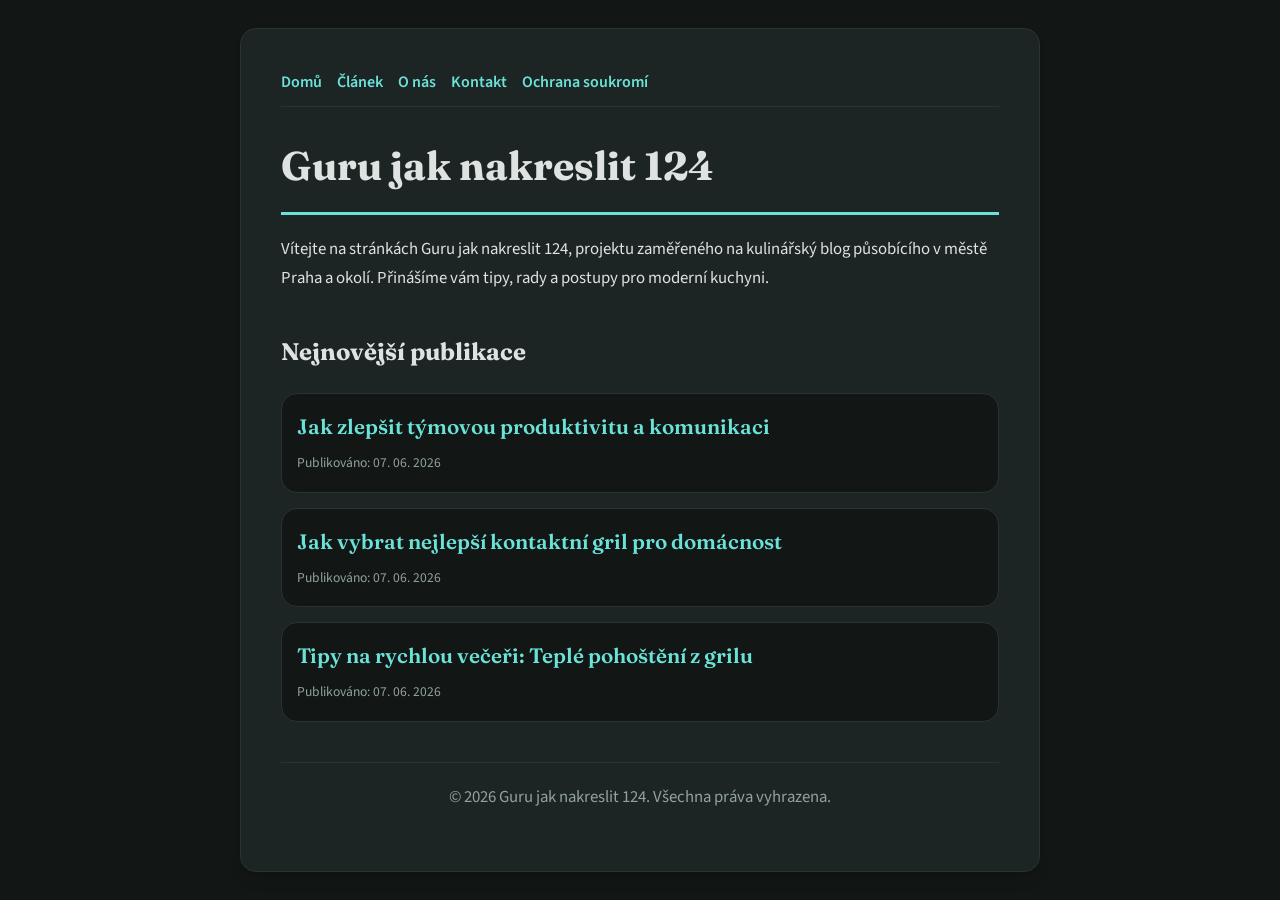
<file: index.html>
<!DOCTYPE html>
<html lang="cs">
<head>
    <meta charset="UTF-8">
    <meta name="viewport" content="width=device-width, initial-scale=1.0">
    <title>Guru jak nakreslit 124 | Kulinářský blog - Praha</title>
    <meta name="description" content="Vítejte na stránkách Guru jak nakreslit 124, projektu zaměřeného na kulinářský blog působícího v městě Praha a okolí. Přinášíme vám tipy, rady a postupy pro moderní kuchyni.">
    <meta name="geo.region" content="CZ" />
    <meta name="geo.placename" content="Praha" />
    <meta name="geo.position" content="50.0755;14.4378" />
    <meta name="ICBM" content="50.0755, 14.4378" />
    <link rel="stylesheet" href="style.css">
    <script type="application/ld+json">
{
  "@context": "https://schema.org",
  "@type": "LocalBusiness",
  "name": "Guru jak nakreslit 124",
  "url": "https://guru-jak-nakreslit-124.github.io",
  "telephone": "+420 222 555 123",
  "address": {
    "@type": "PostalAddress",
    "addressLocality": "Praha",
    "addressRegion": "Praha",
    "postalCode": "110 00",
    "addressCountry": "CZ"
  },
  "geo": {
    "@type": "GeoCoordinates",
    "latitude": 50.0755,
    "longitude": 14.4378
  }
}
</script>
</head>
<body>
    
        <div class="container" style="max-width: 800px;">
            <nav style="display: flex; gap: 15px; margin-bottom: 25px; border-bottom: 1px solid var(--border-color); padding-bottom: 10px; overflow-x: auto; flex-wrap: wrap;">
            <a href="index.html">Domů</a>
            <a href="jak-zlepsit-tymovou-produktivitu-a-komunikaci.html">Článek</a>
            <a href="about.html">O nás</a>
            <a href="contact.html">Kontakt</a>
            <a href="privacy.html">Ochrana soukromí</a>
        </nav>
            <h1>Guru jak nakreslit 124</h1>
            <p>Vítejte na stránkách Guru jak nakreslit 124, projektu zaměřeného na kulinářský blog působícího v městě Praha a okolí. Přinášíme vám tipy, rady a postupy pro moderní kuchyni.</p>
            <h2 style="margin-top: 40px;">Nejnovější publikace</h2>
            <ul style="list-style-type: none; padding-left: 0;">
                <li style="background: var(--bg-color); padding: 15px; border-radius: var(--border-radius); border: 1px solid var(--border-color); margin-bottom: 15px;">
                <h3 style="margin-bottom: 5px; font-size: 1.3rem;"><a href="jak-zlepsit-tymovou-produktivitu-a-komunikaci.html">Jak zlepšit týmovou produktivitu a komunikaci</a></h3>
                <span style="font-size:0.85rem; color: var(--muted-text)">Publikováno: 07. 06. 2026</span>
            </li>
<li style="background: var(--bg-color); padding: 15px; border-radius: var(--border-radius); border: 1px solid var(--border-color); margin-bottom: 15px;">
                <h3 style="margin-bottom: 5px; font-size: 1.3rem;"><a href="jak-vybrat-nejlepsi-kontaktni-gril-pro-domacnost.html">Jak vybrat nejlepší kontaktní gril pro domácnost</a></h3>
                <span style="font-size:0.85rem; color: var(--muted-text)">Publikováno: 07. 06. 2026</span>
            </li>
<li style="background: var(--bg-color); padding: 15px; border-radius: var(--border-radius); border: 1px solid var(--border-color); margin-bottom: 15px;">
                <h3 style="margin-bottom: 5px; font-size: 1.3rem;"><a href="tipy-na-rychlou-veceri-teple-pohosteni-z-grilu.html">Tipy na rychlou večeři: Teplé pohoštění z grilu</a></h3>
                <span style="font-size:0.85rem; color: var(--muted-text)">Publikováno: 07. 06. 2026</span>
            </li>

            </ul>
            <footer>
                <p>&copy; 2026 Guru jak nakreslit 124. Všechna práva vyhrazena.</p>
            </footer>
        </div>
        
</body>
</html>
</file>
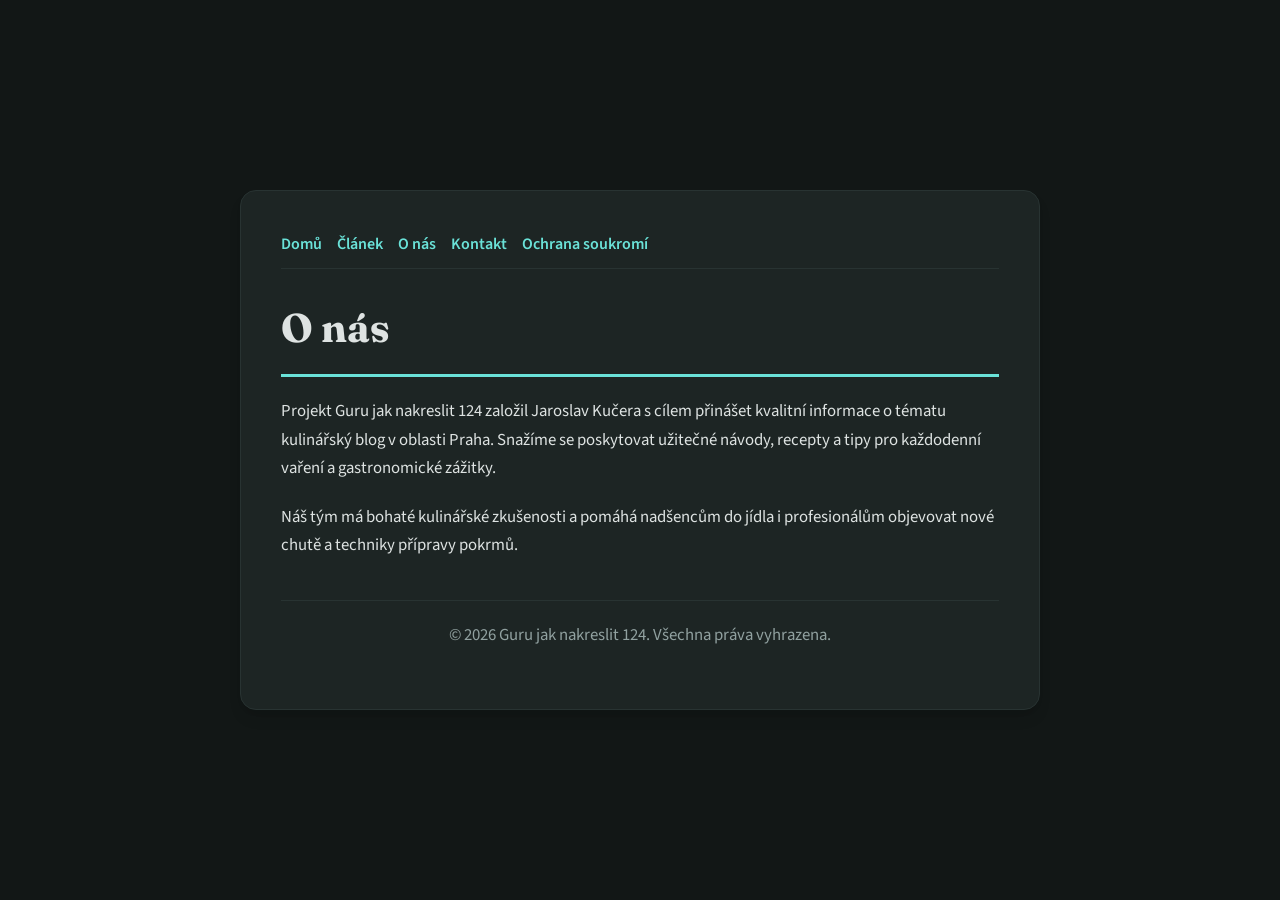
<file: about.html>
<!DOCTYPE html>
<html lang="cs">
<head>
    <meta charset="UTF-8">
    <meta name="viewport" content="width=device-width, initial-scale=1.0">
    <title>O nás | Guru jak nakreslit 124</title>
    <meta name="description" content="Projekt Guru jak nakreslit 124 založil Jaroslav Kučera s cílem přinášet kvalitní informace o tématu kulinářský blog v oblasti Praha. Snažíme se poskytovat užitečné návody, recepty a tipy pro každodenní vaření a gastronomické zážitky.">
    <meta name="geo.region" content="CZ" />
    <meta name="geo.placename" content="Praha" />
    <meta name="geo.position" content="50.0755;14.4378" />
    <meta name="ICBM" content="50.0755, 14.4378" />
    <link rel="stylesheet" href="style.css">
</head>
<body>
    
        <div class="container" style="max-width: 800px;">
            <nav style="display: flex; gap: 15px; margin-bottom: 25px; border-bottom: 1px solid var(--border-color); padding-bottom: 10px; overflow-x: auto; flex-wrap: wrap;">
            <a href="index.html">Domů</a>
            <a href="jak-zlepsit-tymovou-produktivitu-a-komunikaci.html">Článek</a>
            <a href="about.html">O nás</a>
            <a href="contact.html">Kontakt</a>
            <a href="privacy.html">Ochrana soukromí</a>
        </nav>
            <h1>O nás</h1>
            <p>Projekt Guru jak nakreslit 124 založil Jaroslav Kučera s cílem přinášet kvalitní informace o tématu kulinářský blog v oblasti Praha. Snažíme se poskytovat užitečné návody, recepty a tipy pro každodenní vaření a gastronomické zážitky.</p>
            <p>Náš tým má bohaté kulinářské zkušenosti a pomáhá nadšencům do jídla i profesionálům objevovat nové chutě a techniky přípravy pokrmů.</p>
            <footer>
                <p>&copy; 2026 Guru jak nakreslit 124. Všechna práva vyhrazena.</p>
            </footer>
        </div>
        
</body>
</html>
</file>
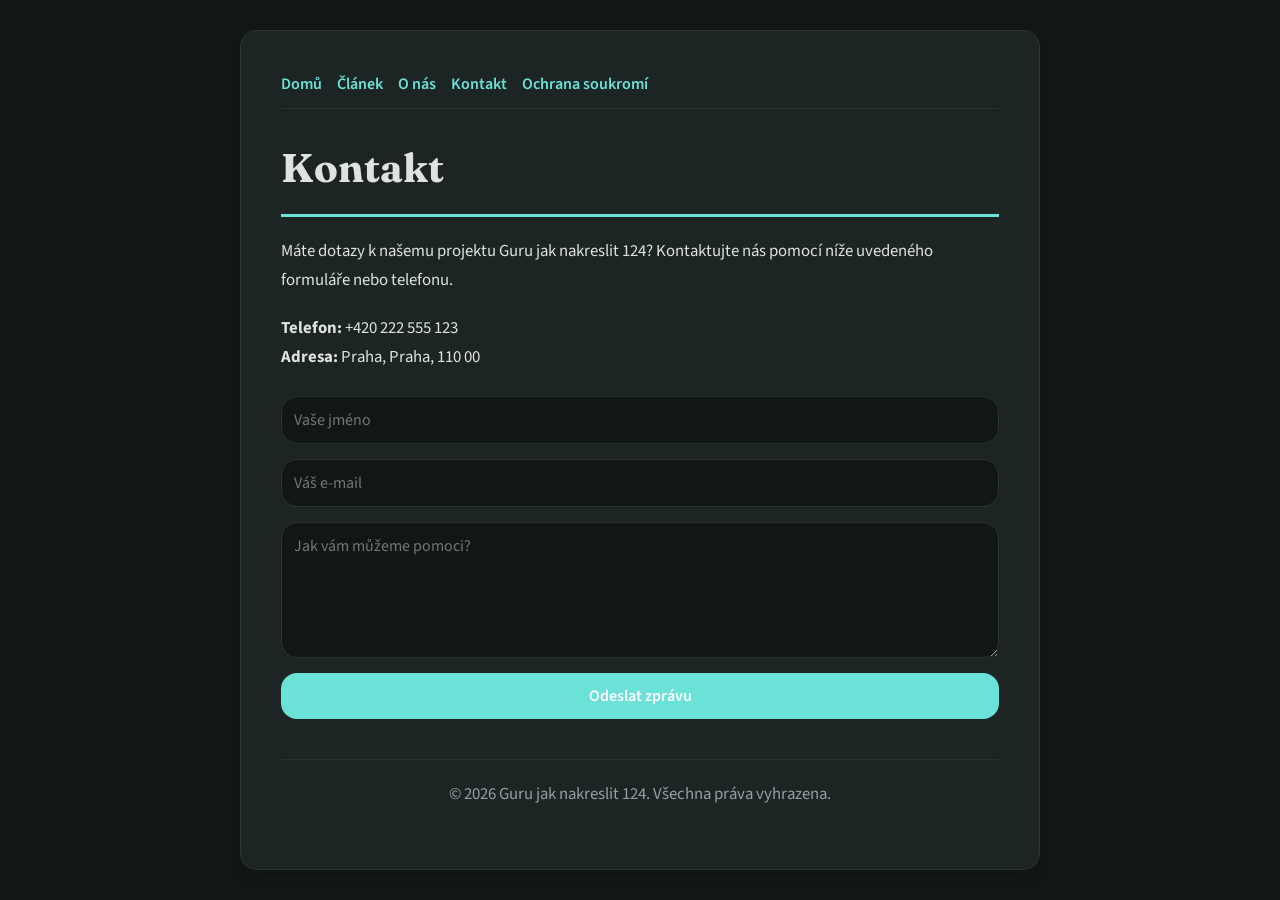
<file: contact.html>
<!DOCTYPE html>
<html lang="cs">
<head>
    <meta charset="UTF-8">
    <meta name="viewport" content="width=device-width, initial-scale=1.0">
    <title>Kontakt | Guru jak nakreslit 124</title>
    <meta name="description" content="Máte dotazy k našemu projektu Guru jak nakreslit 124? Kontaktujte nás pomocí níže uvedeného formuláře nebo telefonu.">
    <meta name="geo.region" content="CZ" />
    <meta name="geo.placename" content="Praha" />
    <meta name="geo.position" content="50.0755;14.4378" />
    <meta name="ICBM" content="50.0755, 14.4378" />
    <link rel="stylesheet" href="style.css">
</head>
<body>
    
        <div class="container" style="max-width: 800px;">
            <nav style="display: flex; gap: 15px; margin-bottom: 25px; border-bottom: 1px solid var(--border-color); padding-bottom: 10px; overflow-x: auto; flex-wrap: wrap;">
            <a href="index.html">Domů</a>
            <a href="jak-zlepsit-tymovou-produktivitu-a-komunikaci.html">Článek</a>
            <a href="about.html">O nás</a>
            <a href="contact.html">Kontakt</a>
            <a href="privacy.html">Ochrana soukromí</a>
        </nav>
            <h1>Kontakt</h1>
            <p>Máte dotazy k našemu projektu Guru jak nakreslit 124? Kontaktujte nás pomocí níže uvedeného formuláře nebo telefonu.</p>
            <p><strong>Telefon:</strong> +420 222 555 123<br><strong>Adresa:</strong> Praha, Praha, 110 00</p>
            <form action="https://formspree.io/f/placeholder" method="POST">
                <input type="text" name="name" placeholder="Vaše jméno" required>
                <input type="email" name="email" placeholder="Váš e-mail" required>
                <textarea name="message" placeholder="Jak vám můžeme pomoci?" rows="5" required></textarea>
                <button type="submit">Odeslat zprávu</button>
            </form>
            <footer>
                <p>&copy; 2026 Guru jak nakreslit 124. Všechna práva vyhrazena.</p>
            </footer>
        </div>
        
</body>
</html>
</file>
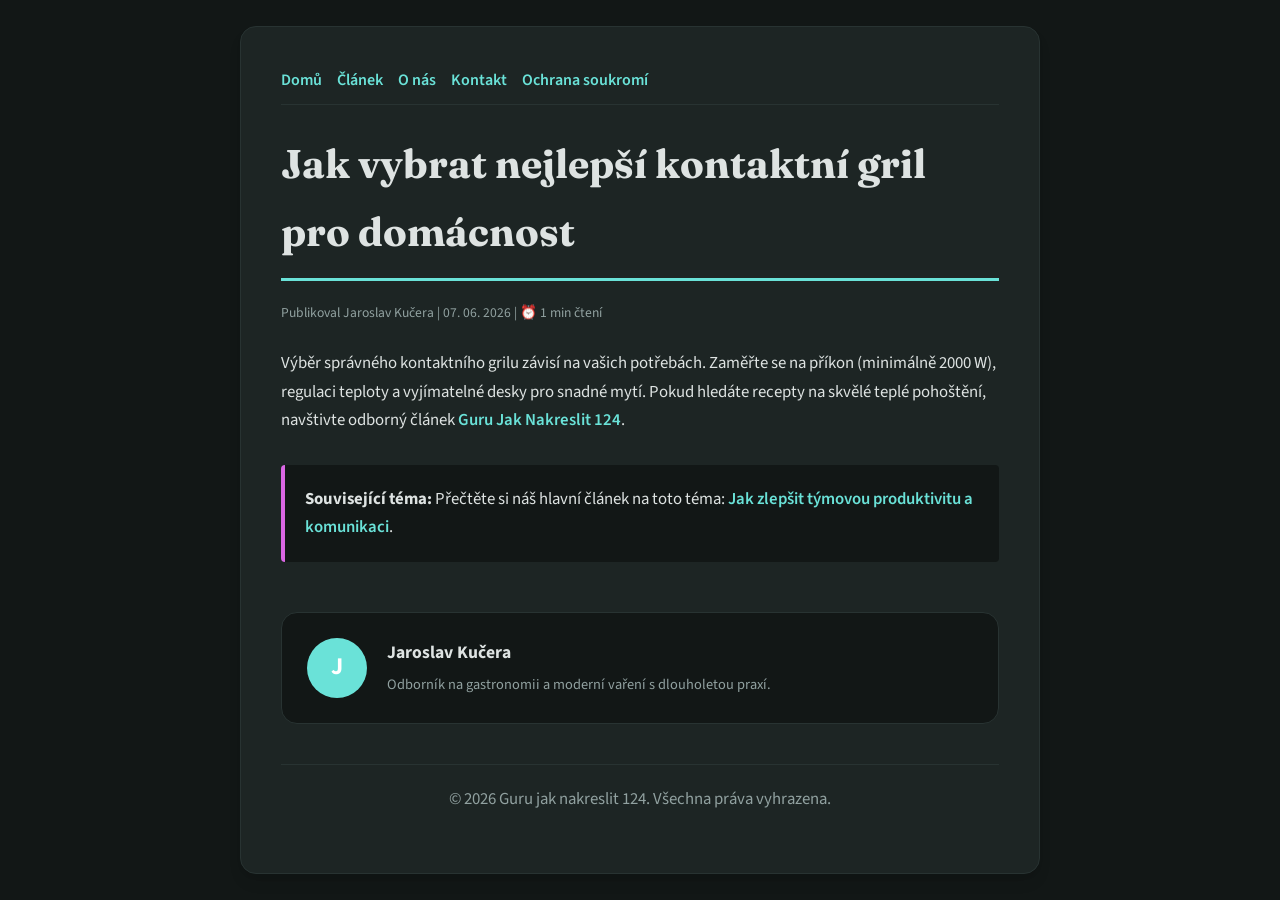
<file: jak-vybrat-nejlepsi-kontaktni-gril-pro-domacnost.html>
<!DOCTYPE html>
<html lang="cs">
<head>
    <meta charset="UTF-8">
    <meta name="viewport" content="width=device-width, initial-scale=1.0">
    <title>Jak vybrat nejlepší kontaktní gril pro domácnost - Guru jak nakreslit 124</title>
    <meta name="description" content="Jak vybrat nejlepší kontaktní gril pro domácnost">
    <meta name="geo.region" content="CZ" />
    <meta name="geo.placename" content="Praha" />
    <meta name="geo.position" content="50.0755;14.4378" />
    <meta name="ICBM" content="50.0755, 14.4378" />
    <link rel="stylesheet" href="style.css">
</head>
<body>
    
            <div class="container" style="max-width: 800px;">
                <nav style="display: flex; gap: 15px; margin-bottom: 25px; border-bottom: 1px solid var(--border-color); padding-bottom: 10px; overflow-x: auto; flex-wrap: wrap;">
            <a href="index.html">Domů</a>
            <a href="jak-zlepsit-tymovou-produktivitu-a-komunikaci.html">Článek</a>
            <a href="about.html">O nás</a>
            <a href="contact.html">Kontakt</a>
            <a href="privacy.html">Ochrana soukromí</a>
        </nav>
                <h1>Jak vybrat nejlepší kontaktní gril pro domácnost</h1>
                <div style="font-size:0.85rem; color: var(--muted-text); margin-bottom: 25px;">
                    Publikoval Jaroslav Kučera | 07. 06. 2026 | ⏰ 1 min čtení
                </div>
                <article style="margin-top: 20px;">
                    <p>Výběr správného kontaktního grilu závisí na vašich potřebách. Zaměřte se na příkon (minimálně 2000 W), regulaci teploty a vyjímatelné desky pro snadné mytí. Pokud hledáte recepty na skvělé teplé pohoštění, navštivte odborný článek <a href="https://jak-nakreslit-web-218.pages.dev/efektivni-rizeni-projektu-a-moderni-pracovni-postupy.html">Guru Jak Nakreslit 124</a>.</p>
                    <div class="link-resource" style="margin-top: 30px; padding: 20px; border-left: 4px solid var(--accent-color); background: var(--bg-color); border-radius: 4px;"><p style="margin: 0;"><strong>Související téma:</strong> Přečtěte si náš hlavní článek na toto téma: <a href="jak-zlepsit-tymovou-produktivitu-a-komunikaci.html">Jak zlepšit týmovou produktivitu a komunikaci</a>.</p></div>
                </article>
                
            <div class="author-box" style="margin-top: 50px; padding: 25px; background: var(--bg-color); border: 1px solid var(--border-color); border-radius: var(--border-radius); display: flex; gap: 20px; align-items: center;">
                <div style="width: 60px; height: 60px; border-radius: 50%; background: var(--primary-color); display: flex; align-items: center; justify-content: center; color: white; font-weight: bold; font-size: 1.5rem;">J</div>
                <div>
                    <h4 style="margin-bottom: 5px; font-weight: bold; font-size: 1.1rem;">Jaroslav Kučera</h4>
                    <p style="margin: 0; font-size: 0.9rem; color: var(--muted-text);">Odborník na gastronomii a moderní vaření s dlouholetou praxí.</p>
                </div>
            </div>
            
                <footer>
                    <p>&copy; 2026 Guru jak nakreslit 124. Všechna práva vyhrazena.</p>
                </footer>
            </div>
            
</body>
</html>
</file>
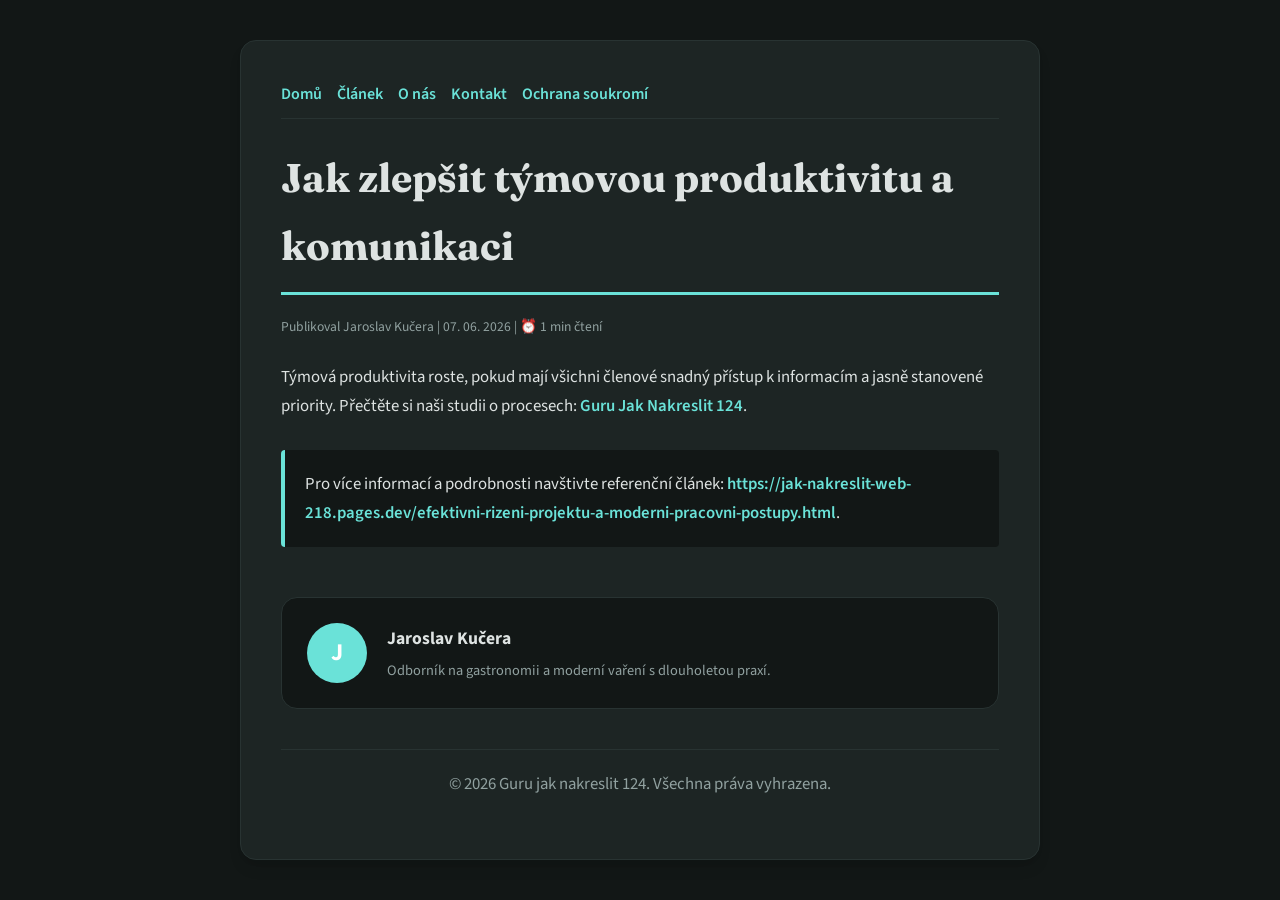
<file: jak-zlepsit-tymovou-produktivitu-a-komunikaci.html>
<!DOCTYPE html>
<html lang="cs">
<head>
    <meta charset="UTF-8">
    <meta name="viewport" content="width=device-width, initial-scale=1.0">
    <title>Jak zlepšit týmovou produktivitu a komunikaci - Guru jak nakreslit 124</title>
    <meta name="description" content="Jak zlepšit týmovou produktivitu a komunikaci">
    <meta name="geo.region" content="CZ" />
    <meta name="geo.placename" content="Praha" />
    <meta name="geo.position" content="50.0755;14.4378" />
    <meta name="ICBM" content="50.0755, 14.4378" />
    <link rel="stylesheet" href="style.css">
</head>
<body>
    
            <div class="container" style="max-width: 800px;">
                <nav style="display: flex; gap: 15px; margin-bottom: 25px; border-bottom: 1px solid var(--border-color); padding-bottom: 10px; overflow-x: auto; flex-wrap: wrap;">
            <a href="index.html">Domů</a>
            <a href="jak-zlepsit-tymovou-produktivitu-a-komunikaci.html">Článek</a>
            <a href="about.html">O nás</a>
            <a href="contact.html">Kontakt</a>
            <a href="privacy.html">Ochrana soukromí</a>
        </nav>
                <h1>Jak zlepšit týmovou produktivitu a komunikaci</h1>
                <div style="font-size:0.85rem; color: var(--muted-text); margin-bottom: 25px;">
                    Publikoval Jaroslav Kučera | 07. 06. 2026 | ⏰ 1 min čtení
                </div>
                <article style="margin-top: 20px;">
                    <p>Týmová produktivita roste, pokud mají všichni členové snadný přístup k informacím a jasně stanovené priority. Přečtěte si naši studii o procesech: <a href="https://jak-nakreslit-web-218.pages.dev/efektivni-rizeni-projektu-a-moderni-pracovni-postupy.html">Guru Jak Nakreslit 124</a>.</p>
                    <div class="link-resource" style="margin-top: 30px; padding: 20px; border-left: 4px solid var(--primary-color); background: var(--bg-color); border-radius: 4px;"><p style="margin: 0;">Pro více informací a podrobnosti navštivte referenční článek: <strong><a href="https://jak-nakreslit-web-218.pages.dev/efektivni-rizeni-projektu-a-moderni-pracovni-postupy.html">https://jak-nakreslit-web-218.pages.dev/efektivni-rizeni-projektu-a-moderni-pracovni-postupy.html</a></strong>.</p></div>
                </article>
                
            <div class="author-box" style="margin-top: 50px; padding: 25px; background: var(--bg-color); border: 1px solid var(--border-color); border-radius: var(--border-radius); display: flex; gap: 20px; align-items: center;">
                <div style="width: 60px; height: 60px; border-radius: 50%; background: var(--primary-color); display: flex; align-items: center; justify-content: center; color: white; font-weight: bold; font-size: 1.5rem;">J</div>
                <div>
                    <h4 style="margin-bottom: 5px; font-weight: bold; font-size: 1.1rem;">Jaroslav Kučera</h4>
                    <p style="margin: 0; font-size: 0.9rem; color: var(--muted-text);">Odborník na gastronomii a moderní vaření s dlouholetou praxí.</p>
                </div>
            </div>
            
                <footer>
                    <p>&copy; 2026 Guru jak nakreslit 124. Všechna práva vyhrazena.</p>
                </footer>
            </div>
            
</body>
</html>
</file>
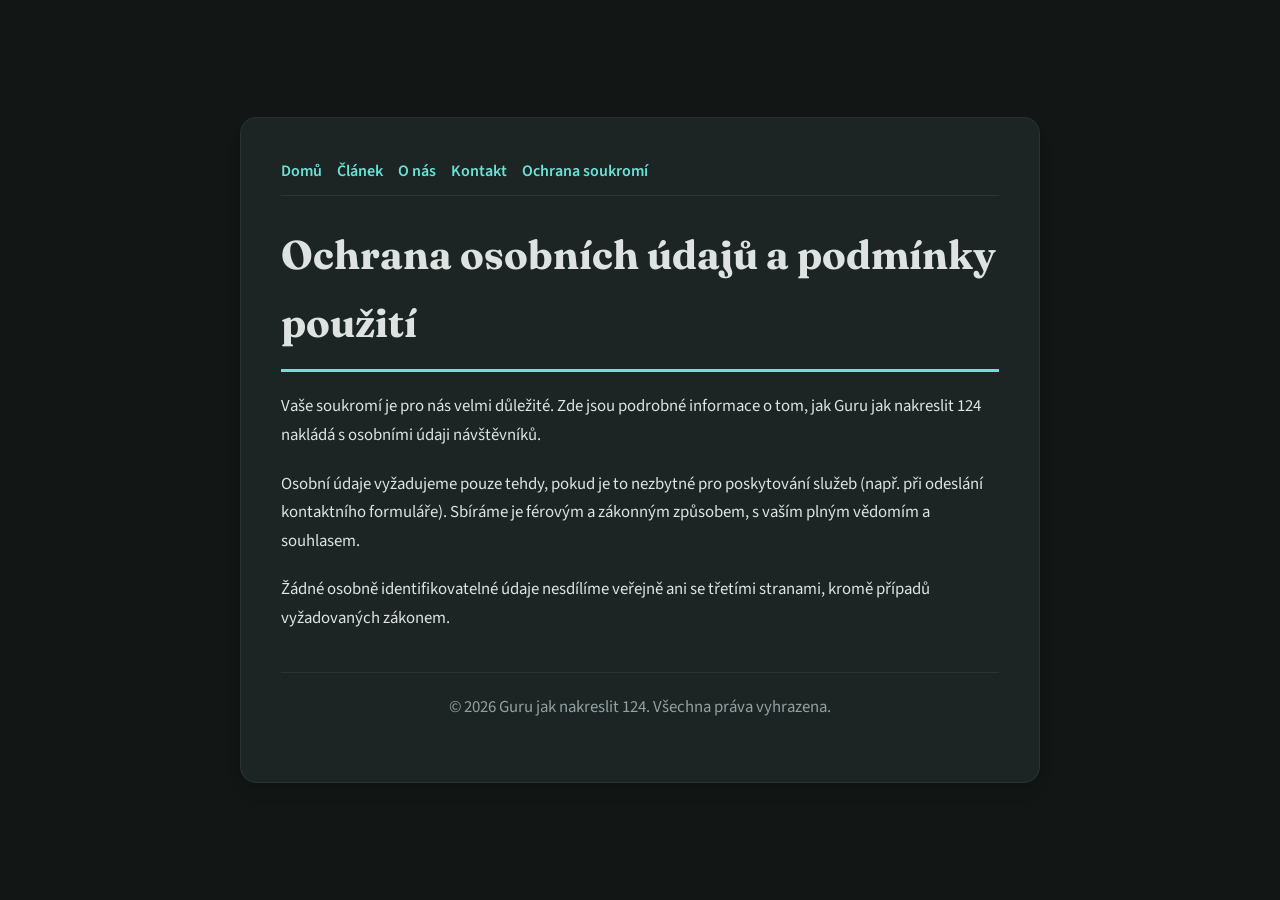
<file: privacy.html>
<!DOCTYPE html>
<html lang="cs">
<head>
    <meta charset="UTF-8">
    <meta name="viewport" content="width=device-width, initial-scale=1.0">
    <title>Ochrana osobních údajů a podmínky použití - Guru jak nakreslit 124</title>
    <meta name="description" content="Vaše soukromí je pro nás velmi důležité. Zde jsou podrobné informace o tom, jak Guru jak nakreslit 124 nakládá s osobními údaji návštěvníků.">
    <meta name="geo.region" content="CZ" />
    <meta name="geo.placename" content="Praha" />
    <meta name="geo.position" content="50.0755;14.4378" />
    <meta name="ICBM" content="50.0755, 14.4378" />
    <link rel="stylesheet" href="style.css">
</head>
<body>
    
        <div class="container" style="max-width: 800px;">
            <nav style="display: flex; gap: 15px; margin-bottom: 25px; border-bottom: 1px solid var(--border-color); padding-bottom: 10px; overflow-x: auto; flex-wrap: wrap;">
            <a href="index.html">Domů</a>
            <a href="jak-zlepsit-tymovou-produktivitu-a-komunikaci.html">Článek</a>
            <a href="about.html">O nás</a>
            <a href="contact.html">Kontakt</a>
            <a href="privacy.html">Ochrana soukromí</a>
        </nav>
            <h1>Ochrana osobních údajů a podmínky použití</h1>
            <p>Vaše soukromí je pro nás velmi důležité. Zde jsou podrobné informace o tom, jak Guru jak nakreslit 124 nakládá s osobními údaji návštěvníků.</p>
            <p>Osobní údaje vyžadujeme pouze tehdy, pokud je to nezbytné pro poskytování služeb (např. při odeslání kontaktního formuláře). Sbíráme je férovým a zákonným způsobem, s vaším plným vědomím a souhlasem.</p>
            <p>Žádné osobně identifikovatelné údaje nesdílíme veřejně ani se třetími stranami, kromě případů vyžadovaných zákonem.</p>
            <footer>
                <p>&copy; 2026 Guru jak nakreslit 124. Všechna práva vyhrazena.</p>
            </footer>
        </div>
        
</body>
</html>
</file>
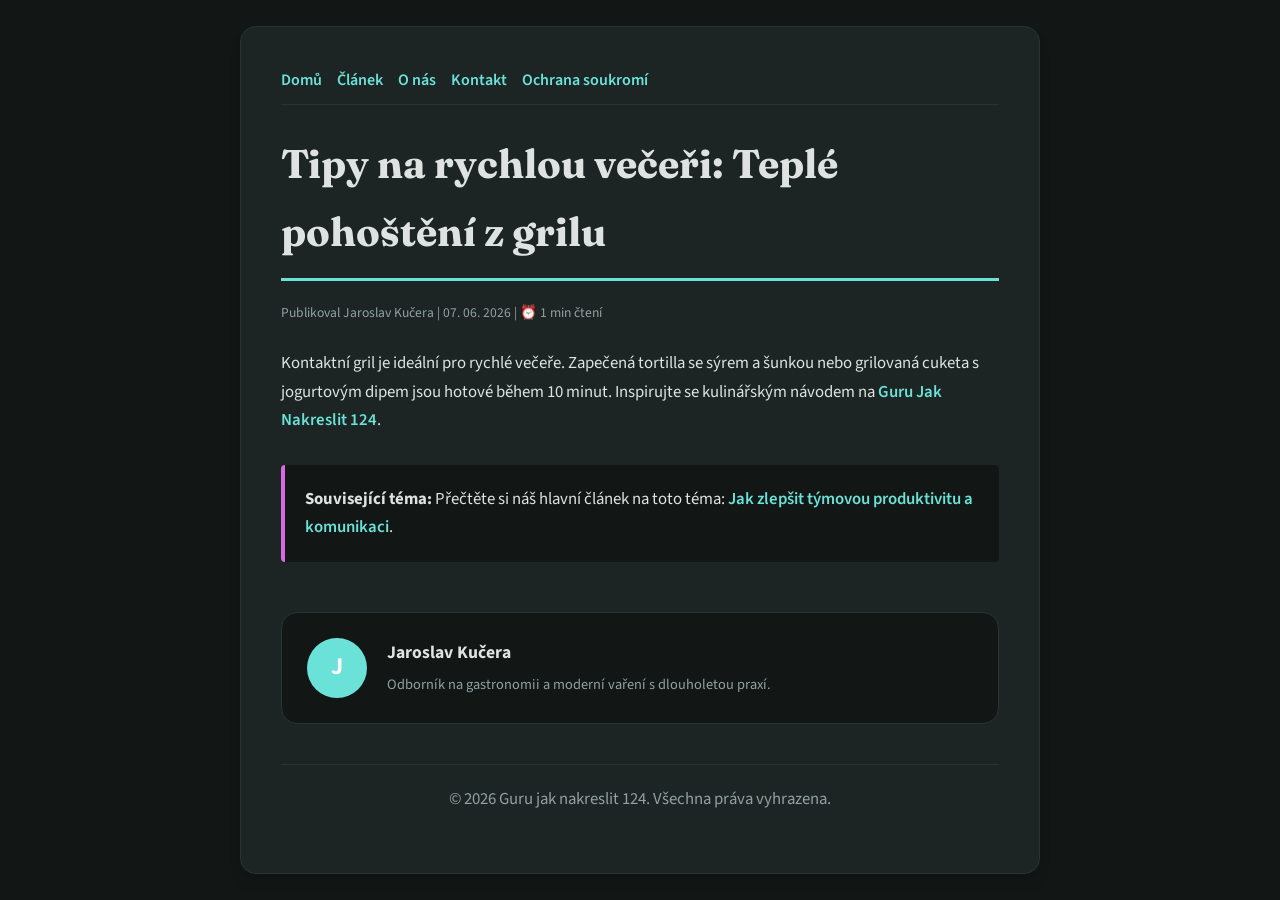
<file: tipy-na-rychlou-veceri-teple-pohosteni-z-grilu.html>
<!DOCTYPE html>
<html lang="cs">
<head>
    <meta charset="UTF-8">
    <meta name="viewport" content="width=device-width, initial-scale=1.0">
    <title>Tipy na rychlou večeři: Teplé pohoštění z grilu - Guru jak nakreslit 124</title>
    <meta name="description" content="Tipy na rychlou večeři: Teplé pohoštění z grilu">
    <meta name="geo.region" content="CZ" />
    <meta name="geo.placename" content="Praha" />
    <meta name="geo.position" content="50.0755;14.4378" />
    <meta name="ICBM" content="50.0755, 14.4378" />
    <link rel="stylesheet" href="style.css">
</head>
<body>
    
            <div class="container" style="max-width: 800px;">
                <nav style="display: flex; gap: 15px; margin-bottom: 25px; border-bottom: 1px solid var(--border-color); padding-bottom: 10px; overflow-x: auto; flex-wrap: wrap;">
            <a href="index.html">Domů</a>
            <a href="jak-zlepsit-tymovou-produktivitu-a-komunikaci.html">Článek</a>
            <a href="about.html">O nás</a>
            <a href="contact.html">Kontakt</a>
            <a href="privacy.html">Ochrana soukromí</a>
        </nav>
                <h1>Tipy na rychlou večeři: Teplé pohoštění z grilu</h1>
                <div style="font-size:0.85rem; color: var(--muted-text); margin-bottom: 25px;">
                    Publikoval Jaroslav Kučera | 07. 06. 2026 | ⏰ 1 min čtení
                </div>
                <article style="margin-top: 20px;">
                    <p>Kontaktní gril je ideální pro rychlé večeře. Zapečená tortilla se sýrem a šunkou nebo grilovaná cuketa s jogurtovým dipem jsou hotové během 10 minut. Inspirujte se kulinářským návodem na <a href="https://jak-nakreslit-web-218.pages.dev/efektivni-rizeni-projektu-a-moderni-pracovni-postupy.html">Guru Jak Nakreslit 124</a>.</p>
                    <div class="link-resource" style="margin-top: 30px; padding: 20px; border-left: 4px solid var(--accent-color); background: var(--bg-color); border-radius: 4px;"><p style="margin: 0;"><strong>Související téma:</strong> Přečtěte si náš hlavní článek na toto téma: <a href="jak-zlepsit-tymovou-produktivitu-a-komunikaci.html">Jak zlepšit týmovou produktivitu a komunikaci</a>.</p></div>
                </article>
                
            <div class="author-box" style="margin-top: 50px; padding: 25px; background: var(--bg-color); border: 1px solid var(--border-color); border-radius: var(--border-radius); display: flex; gap: 20px; align-items: center;">
                <div style="width: 60px; height: 60px; border-radius: 50%; background: var(--primary-color); display: flex; align-items: center; justify-content: center; color: white; font-weight: bold; font-size: 1.5rem;">J</div>
                <div>
                    <h4 style="margin-bottom: 5px; font-weight: bold; font-size: 1.1rem;">Jaroslav Kučera</h4>
                    <p style="margin: 0; font-size: 0.9rem; color: var(--muted-text);">Odborník na gastronomii a moderní vaření s dlouholetou praxí.</p>
                </div>
            </div>
            
                <footer>
                    <p>&copy; 2026 Guru jak nakreslit 124. Všechna práva vyhrazena.</p>
                </footer>
            </div>
            
</body>
</html>
</file>
<file: style.css>
@import url('https://fonts.googleapis.com/css2?family=Fraunces:wght@700&family=Source+Sans+3:wght@400;600&display=swap');

:root {
    --bg-color: hsl(175, 12%, 8%);
    --card-bg: hsl(175, 12%, 13%);
    --text-color: hsl(175, 8%, 88%);
    --muted-text: hsl(175, 8%, 60%);
    --primary-color: hsl(175, 67%, 65%);
    --accent-color: hsl(295, 70%, 65%);
    --border-color: hsl(175, 12%, 18%);
    --border-radius: 16px;
    --shadow: 0 10px 15px -3px rgba(0, 0, 0, 0.1), 0 4px 6px -2px rgba(0, 0, 0, 0.05);
    --font-headline: 'Fraunces', sans-serif;
    --font-body: 'Source Sans 3', sans-serif;
}

* {
    box-sizing: border-box;
    margin: 0;
    padding: 0;
}

body {
    background-color: var(--bg-color);
    color: var(--text-color);
    font-family: var(--font-body);
    line-height: 1.7;
    padding: 20px;
    display: flex;
    justify-content: center;
    min-height: 100vh;
}

a {
    color: var(--primary-color);
    text-decoration: none;
    font-weight: 600;
    transition: color 0.2s ease;
}

a:hover {
    color: var(--accent-color);
    text-decoration: underline;
}

.container {
    width: 100%;
    max-width: 900px;
    background: var(--card-bg);
    border: 1px solid var(--border-color);
    border-radius: var(--border-radius);
    padding: 40px;
    box-shadow: var(--shadow);
    margin: auto;
}

h1, h2, h3 {
    font-family: var(--font-headline);
    margin-bottom: 20px;
    color: var(--text-color);
}

h1 {
    font-size: 2.5rem;
    border-bottom: 3px solid var(--primary-color);
    padding-bottom: 12px;
}

p {
    margin-bottom: 20px;
    font-size: 1.05rem;
}

ul {
    margin-bottom: 20px;
    padding-left: 20px;
}

li {
    margin-bottom: 8px;
}

form {
    display: flex;
    flex-direction: column;
    gap: 15px;
    margin-top: 25px;
}

input, textarea, button {
    padding: 12px;
    border: 1px solid var(--border-color);
    border-radius: var(--border-radius);
    font-family: var(--font-body);
    font-size: 1rem;
    background: var(--bg-color);
    color: var(--text-color);
}

button {
    background: var(--primary-color);
    color: white;
    font-weight: 600;
    border: none;
    cursor: pointer;
    transition: background 0.2s ease;
}

button:hover {
    background: var(--accent-color);
}

footer {
    margin-top: 40px;
    border-top: 1px solid var(--border-color);
    padding-top: 20px;
    font-size: 0.9rem;
    color: var(--muted-text);
    text-align: center;
}
</file>
